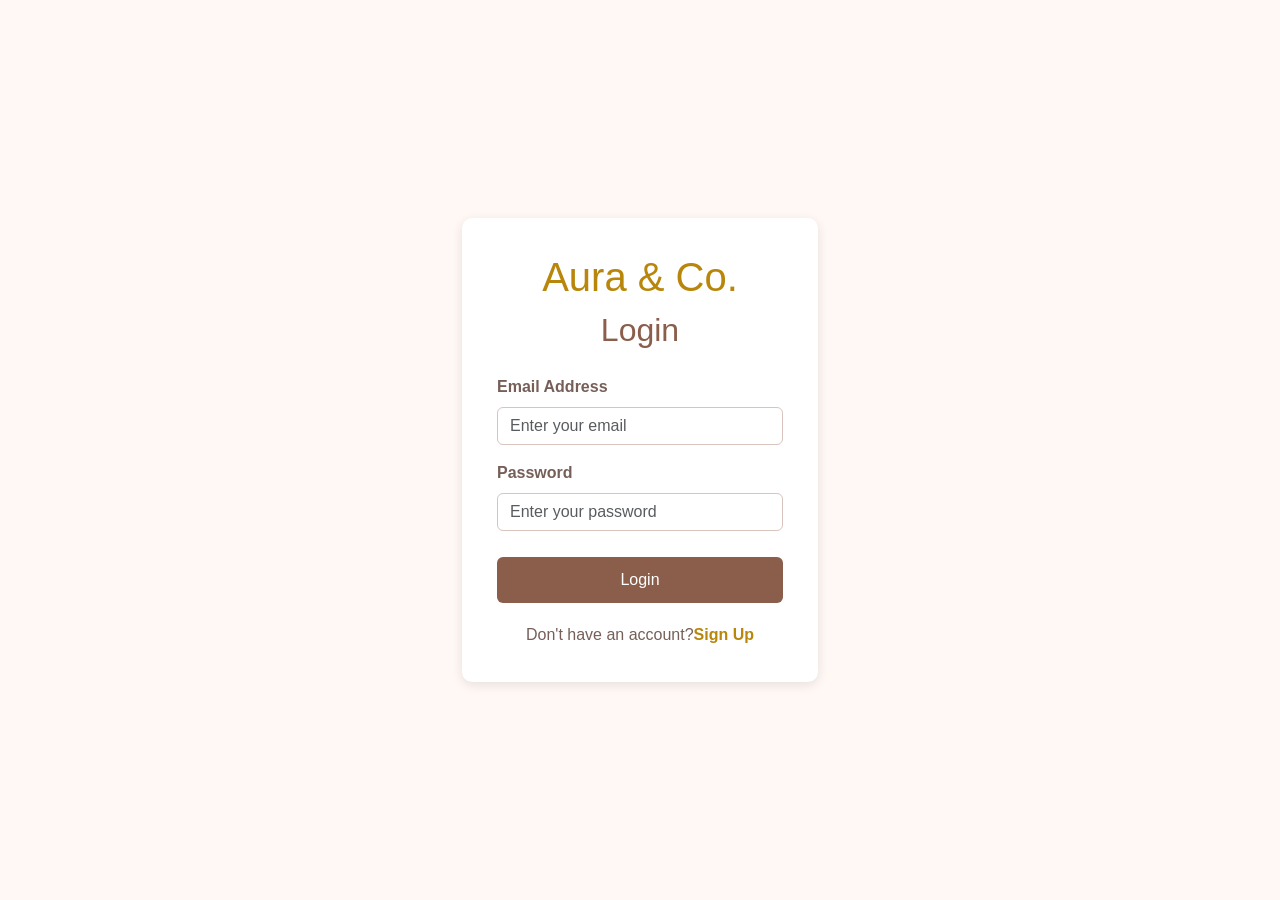
<file: checkout.html>
<!DOCTYPE html>
<html lang="en">
<head>
    <meta charset="UTF-8">
    <meta name="viewport" content="width=device-width, initial-scale=1.0">
    <title>Aura & Co.</title>
    <link rel="stylesheet" href="style.css">
    <script src="script.js"></script>
    <link href="https://cdn.jsdelivr.net/npm/bootstrap@5.3.3/dist/css/bootstrap.min.css" rel="stylesheet">
    <script>
        if (localStorage.getItem("loggedIn") !== "true") {
            window.location.href = "login.html";
        }
    </script>
</head>
<body>
    <!-- CHECKOUT -->
    <section class="checkout-section">
        <h1>Checkout</h1>
        <!-- CUSTOMER INFORMATION -->
        <div class="checkout-form">
            <h2>Customer Information</h2>
            <label for="customerName">Full Name</label>
            <input type="text" id="customerName" placeholder="Enter your full name">
            <label for="customerPhone">Phone Number</label>
            <input type="text" id="customerPhone" placeholder="Enter your phone number">
            <label for="customerEmail">Email Address</label>
            <input type="email" id="customerEmail" placeholder="Enter your email address">
            <label for="customerAddress">Address</label>
            <textarea id="customerAddress" placeholder="Enter your complete address"></textarea>
            <label for="customerCity">City</label>
            <input type="text" id="customerCity" placeholder="Enter your city">
        </div>
        <!-- ORDER SUMMARY -->
        <div class="order-summary">
            <h2>Order Summary</h2>
            <div id="checkoutItems"><!-- CART ITEMS WILL SHOW HERE --></div>
            <p class="checkout-total">
            Total: <span id="checkoutTotal">Rs. 0</span>
            </p>
        </div>
        <!-- PAYMENT METHOD -->
        <div class="payment-method">
            <h2>Payment Method</h2>
            <label><input type="radio" name="payment" value="Cash on Delivery" checked>Cash on Delivery</label>
            <label><input type="radio" name="payment" value="Online Payment">Online Payment</label>
        </div>
        <!-- BILL SUMMARY -->
        <div class="bill-summary">
            <h2>Bill Summary</h2>
            <p>Subtotal:
            <span id="checkoutSubtotal">Rs. 0</span>
            </p>
            <p>Delivery Charges:<span id="deliveryCharges">Rs. 250</span></p>
            <hr>
            <p class="final-total">Total Bill:
            <span id="finalTotal">Rs. 0</span>
            </p>
        </div>
        <!-- PLACE ORDER -->
        <div class="place-order">
            <button id="placeOrderBtn">Place Order</button>
        </div>
    </section>
        <script src="script.js"></script>
        <!-- Bootstrap JS -->
    <script src="https://cdn.jsdelivr.net/npm/bootstrap@5.3.3/dist/js/bootstrap.bundle.min.js"></script>
</body>
</html>
</file>
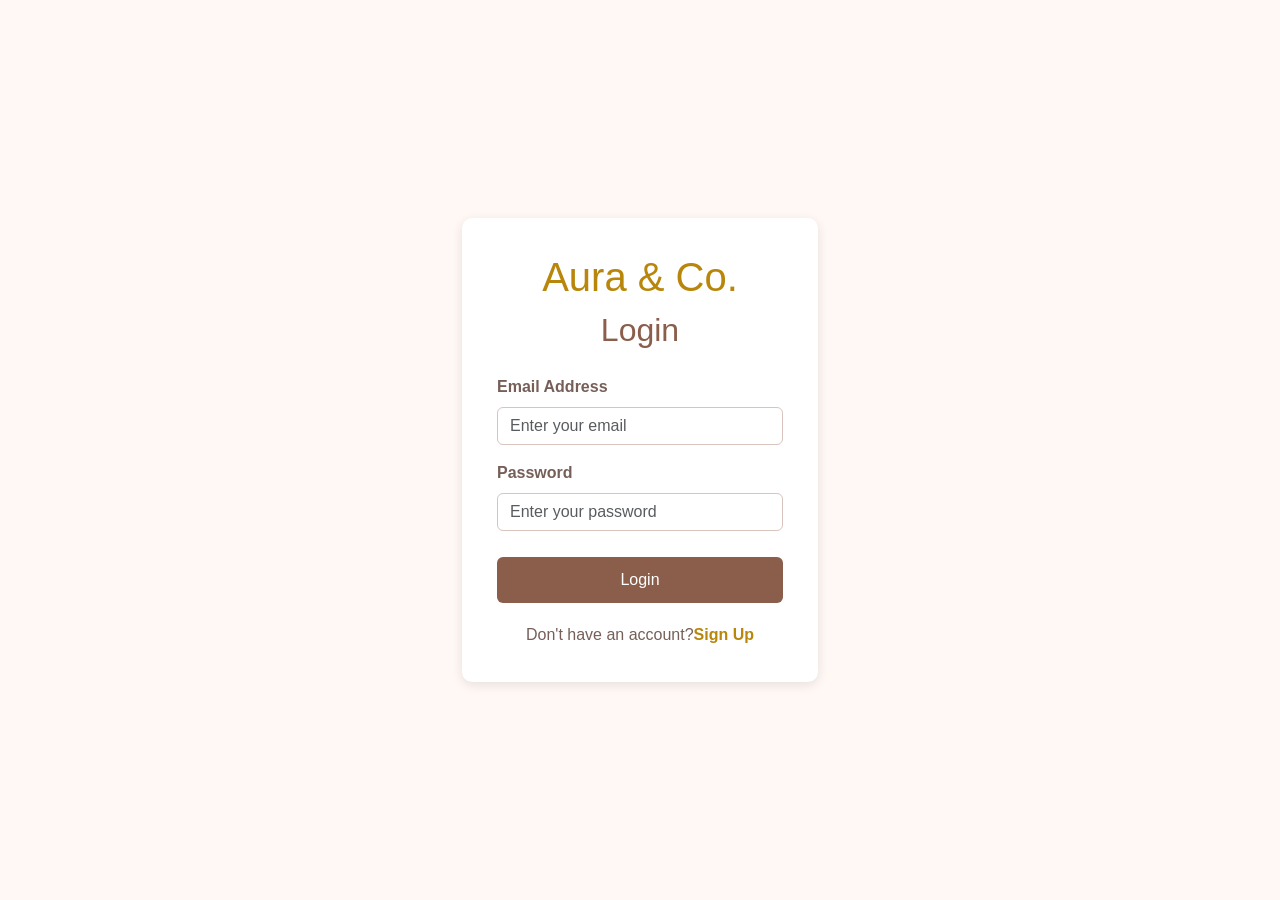
<file: login.html>
<!DOCTYPE html>
<html lang="en">
<head>
    <meta charset="UTF-8">
    <meta name="viewport" content="width=device-width, initial-scale=1.0">
    <title>Aura & Co.</title>
    <link href="https://cdn.jsdelivr.net/npm/bootstrap@5.3.3/dist/css/bootstrap.min.css" rel="stylesheet">
    <link rel="stylesheet" href="style.css">
    <script src="script.js"></script>

</head>
<body>
    <section class="login-section">
        <div class="container">
            <div class="row justify-content-center">
                <div class="col-12 col-sm-10 col-md-6 col-lg-4">
                    <div class="login-box">
                        <h1>Aura & Co.</h1>
                        <h2>Login</h2>
                        <form id="loginForm">
                            <div class="mb-3">
                                <label for="loginEmail" class="form-label">Email Address</label>
                                <input type="email" id="loginEmail" class="form-control" placeholder="Enter your email">
                            </div>
                            <div class="mb-3">
                                <label for="loginPassword" class="form-label">Password</label>
                                <input type="password" id="loginPassword" class="form-control" placeholder="Enter your password">
                            </div>
                            <button type="submit" class="btn login-btn w-100">Login</button>
                        </form>
                    <p>Don't have an account?<a href="signup.html">Sign Up</a></p>
                    </div>
                </div>
            </div>
        </div>
    </section>
</body>
</html>
</file>
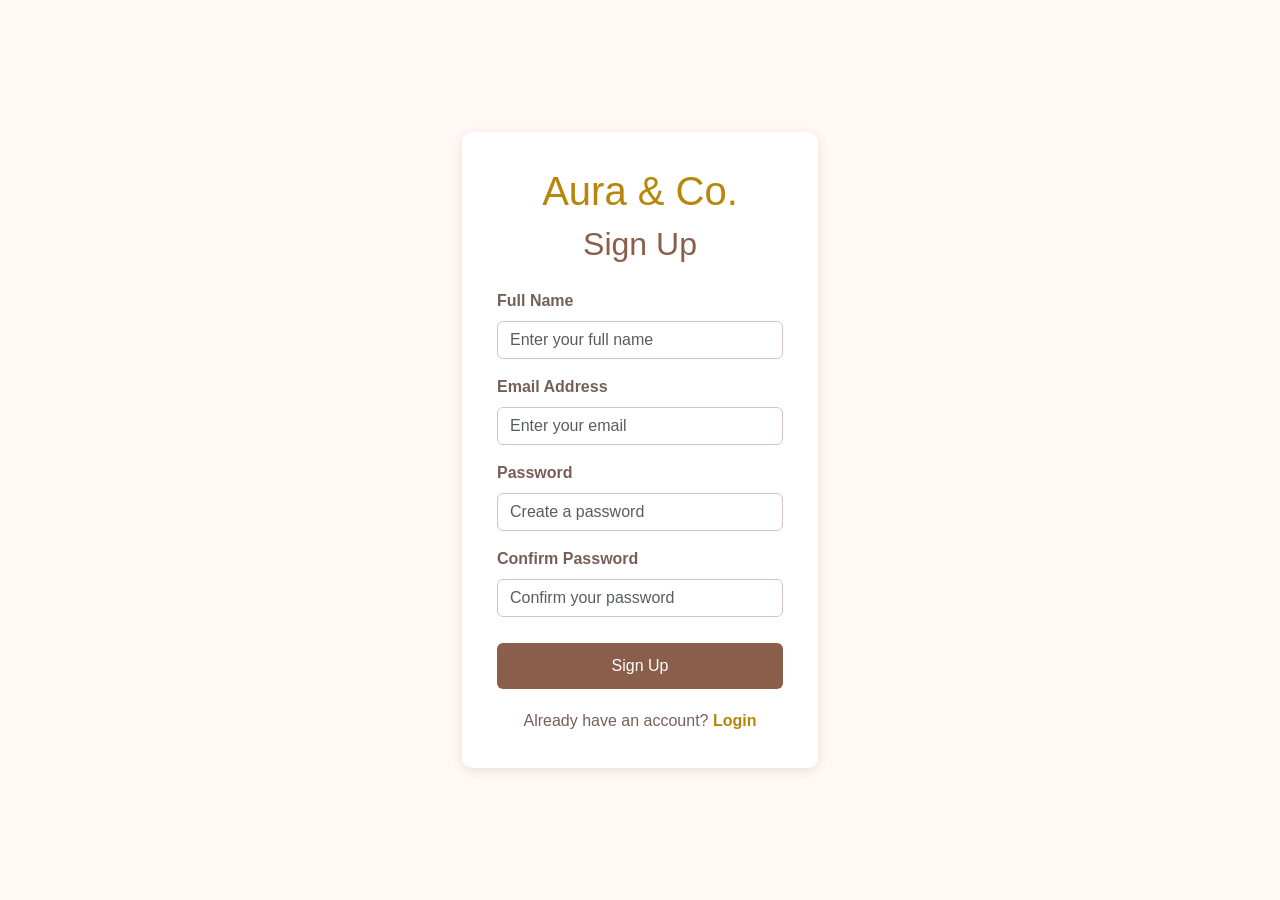
<file: signup.html>
<!DOCTYPE html>
<html lang="en">
<head>
    <meta charset="UTF-8">
    <meta name="viewport" content="width=device-width, initial-scale=1.0">
    <title>Aura & Co.</title>
    <link href="https://cdn.jsdelivr.net/npm/bootstrap@5.3.3/dist/css/bootstrap.min.css" rel="stylesheet">
    <link rel="stylesheet" href="style.css">
</head>
<body>
    <section class="login-section">
        <div class="container">
            <div class="row justify-content-center">
                <div class="col-12 col-sm-10 col-md-6 col-lg-4">
                    <div class="login-box">
                        <h1>Aura & Co.</h1>
                        <h2>Sign Up</h2>
                       <form id="signupForm">
                        <div class="mb-3">
                            <label for="signupName" class="form-label">Full Name</label>
                            <input type="text" id="signupName" class="form-control" placeholder="Enter your full name">
                        </div>
                        <div class="mb-3">
                            <label for="signupEmail" class="form-label">Email Address</label>
                            <input type="email" id="signupEmail" class="form-control" placeholder="Enter your email">
                        </div>
                        <div class="mb-3">
                            <label for="signupPassword" class="form-label">Password</label>
                            <input type="password" id="signupPassword" class="form-control" placeholder="Create a password">
                        </div>
                        <div class="mb-3">
                            <label for="confirmPassword" class="form-label">Confirm Password</label>
                            <input type="password" id="confirmPassword" class="form-control" placeholder="Confirm your password">
                        </div>
                        <button type="submit" class="btn login-btn w-100">Sign Up</button>
                    </form>
                        <p>Already have an account? <a href="login.html">Login</a></p>
                    </div>
                </div>
            </div>
        </div>
    </section>
</body>
</html>
</file>
<file: style.css>
/*  BASIC STYLES */
*{
    margin: 0;
    padding: 0;
    box-sizing: border-box;
}
body {
    font-family: Arial, sans-serif;
    background-color: white;
    color: #222;
}
a {
    text-decoration: none;
}
img {
    max-width: 100%;
}
/* <header> */
header {
    background-color: #8b5e4b;
    padding: 15px 40px;
}
nav {
    display: flex;
    align-items: center;
    justify-content: space-between;
}
nav img {
    width: 100px;
}
nav ul {
    display: flex;
    list-style: none;
    gap: 25px;
}
nav ul li a {
    color: white;
    font-size: 16px;
}
nav ul li a:hover {
    color: #f3d9d2;
}
nav > a {
    color: white;
}
nav > a:hover {
    color: #f3d9d2;
}
/*  <main> */
/* HERO */
.hero {
    background-image: url("images/Hero.jfif");
    background-size: cover;
    background-position: center;
    height: 500px;
    position: relative;
}
.hero-content {
    position: absolute;
    right: 200px;
    bottom: 200px;
}
.hero a {
    color: #8b5e4b;
    font-size: 17px;
    padding: 8px 15px;
}
.hero a:hover {
    font-weight: bold;
}
/* HERO RESPONSIVE */
@media (max-width: 768px) {
    .hero {
        height: 400px;
    }
    .hero-content {
        right: 50px;
        bottom: 120px;
    }
    .hero a {
        font-size: 16px;
        padding: 7px 12px;
    }
}
/* OUR COLLECTION */
.our-collection {
    text-align: center;
    padding: 60px 40px;
    background-color: #fff8f5;
}
.our-collection h2 {
    color: #8b5e4b;
    font-size: 32px;
    margin-bottom: 10px;
}
.our-collection p {
    color: #765f58;
    font-size: 16px;
    margin-bottom: 30px;
}
.collection-container {
    display: flex;
    justify-content: center;
    gap: 25px;
}
/* OUR COLLECTION RESPONSIVE */
.collection-card {
    background-color: white;
    padding: 20px;
    border: 1px solid #ead8d0;
    text-align: center;
}
.collection-card img {
    width: 100%;
    height: 220px;
    object-fit: cover;
}
.collection-card h3 {
    color: #8b5e4b;
    font-size: 24px;
    margin: 15px 0 8px;
}
.collection-card p {
    color: #765f58;
    font-size: 15px;
}
.collection-card a {
    display: inline-block;
    background-color: #8b5e4b;
    color: white;
    padding: 10px 20px;
    margin-top: 15px;
}
.collection-card a:hover {
    background-color: #d8b4a0;
}
/* ABOUT AURA & CO */
.about {
    text-align: center;
    padding: 60px 40px;
    background-color: #fff8f5;
}
.about h2 {
    color: #8b5e4b;
    font-size: 32px;
    margin-bottom: 15px;
}
.about p {
    color: #765f58;
    font-size: 16px;
    max-width: 700px;
    margin: 10px auto;
}
.about a {
    display: inline-block;
    background-color: #8b5e4b;
    color: white;
    padding: 10px 20px;
    margin-top: 20px;
}
.about a:hover {
    background-color: #d8b4a0;
}
/* ABOUT RESPONSIVE */
@media (max-width: 768px) {
    .about {
        padding: 45px 20px;
    }
    .about h2 {
        font-size: 28px;
    }
    .about p {
        font-size: 15px;
    }
}
/* WHY CHOOSE AURA & CO. */
.why-choose {
    text-align: center;
    padding: 60px 40px;
    background-color: white;
}
.why-choose h2 {
    color: #8b5e4b;
    font-size: 32px;
    margin-bottom: 10px;
}
.why-choose > p {
    color: #765f58;
    font-size: 16px;
    margin-bottom: 30px;
}
.features-container {
    justify-content: center;
    gap: 25px;
}
.feature-box {
    padding: 25px;
    background-color: #fff8f5;
    border: 1px solid #ead8d0;
}
.feature-box h3 {
    color: #8b5e4b;
    font-size: 21px;
    margin-bottom: 10px;
}
.feature-box p {
    color: #765f58;
    font-size: 15px;
}
/* OUR COLLECTION */
.our-collection {
    text-align: center;
    padding: 60px 40px;
    background-color: #fff8f5;
}
.our-collection h2 {
    color: #8b5e4b;
    font-size: 32px;
    margin-bottom: 10px;
}
.our-collection p {
    color: #765f58;
    font-size: 16px;
    margin-bottom: 30px;
}
.collection-container {
    display: flex;
    justify-content: center;
    gap: 25px;
}
/* OUR COLLECTION */
.collection-card {
    background-color: white;
    padding: 20px;
    border: 1px solid #ead8d0;
    text-align: center;
}
.collection-card img {
    width: 100%;
    height: 220px;
    object-fit: cover;
}
.collection-card h3 {
    color: #8b5e4b;
    font-size: 24px;
    margin: 15px 0 8px;
}
.collection-card p {
    color: #765f58;
    font-size: 15px;
}
.collection-card a {
    display: inline-block;
    background-color: #8b5e4b;
    color: white;
    padding: 10px 20px;
    margin-top: 15px;
}
.collection-card a:hover {
    background-color: #d8b4a0;
}
/* NEWSLETTER */
.newsletter {
    text-align: center;
    padding: 60px 40px;
    background-color: #f8f3ed;
}
.newsletter h2 {
    color: #8b5e4b;
    font-size: 32px;
    margin-bottom: 10px;
}
.newsletter p {
    color: #765f58;
    font-size: 16px;
    max-width: 650px;
    margin: 0 auto 25px;
}
.newsletter input {
    width: 300px;
    padding: 12px;
    border: 1px solid #d8b4a0;
}
.newsletter button {
    padding: 12px 20px;
    background-color: #8b5e4b;
    color: white;
    border: none;
}
.newsletter button:hover {
    background-color: #d8b4a0;
}
/* NEWSLETTER RESPONSIVE */
@media (max-width: 768px) {
    .newsletter {
        padding: 45px 20px;
    }
    .newsletter h2 {
        font-size: 28px;
    }
    .newsletter p {
        font-size: 15px;
    }
    .newsletter input {
        width: 100%;
        max-width: 300px;
        margin-bottom: 10px;
    }
    .newsletter button {
        width: auto;
    }
}
/* FOOTER */
.footer {
    background-color: #8b5e4b;
    color: white;
    padding: 40px;
}
.footer-container {
    gap: 30px;
}
/* Brand Information */
.footer-box h2 {
    font-size: 25px;
    margin-bottom: 10px;
}
.footer-box p {
    font-size: 14px;
    line-height: 1.6;
}
/* Links */
.footer-box h3 {
    font-size: 20px;
    margin-bottom: 15px;
}
.footer-box ul {
    list-style: none;
    padding: 0;
}
.footer-box ul li {
    margin-bottom: 8px;
}
.footer-box ul li a {
    color: white;
    font-size: 14px;
}
.footer-box ul li a:hover {
    color: #f3d9d2;
}
/* Contact Information */
.footer-box p {
    font-size: 14px;
    margin-bottom: 8px;
}
/* Social Media */
.social-links {
    text-align: center;
    margin-top: 25px;
}
.social-links a {
    color: white;
    margin: 0 10px;
    font-size: 14px;
}
.social-links a:hover {
    color: #f3d9d2;
}
/* Ending */
.footer-bottom {
    text-align: center;
    margin-top: 30px;
    padding-top: 15px;
    border-top: 1px solid #d8b4a0;
}
.footer-bottom p {
    font-size: 14px;
}
/* SHOP PAGE */
.shop-page {
    padding: 60px 0;
    background-color: #fff8f5;
}
.shop-page h1 {
    text-align: center;
    color: #8b5e4b;
    font-size: 40px;
    margin-bottom: 15px;
}
.shop-page > .container > p {
    text-align: center;
    color: #765f58;
    font-size: 17px;
    margin-bottom: 50px;
}
/* CATEGORY HEADING */
.shop-category {
    margin-top: 50px;
}
.shop-category h2 {
    text-align: center;
    color: #8b5e4b;
    font-size: 30px;
    margin-bottom: 10px;
}
.shop-category > p {
    text-align: center;
    color: #765f58;
    font-size: 16px;
    margin-bottom: 30px;
}
/* PRODUCT CARDS */
.product-card {
    background-color: white;
    border: 1px solid #ead8d0;
    padding: 15px;
    text-align: center;
}
.product-card img {
    width: 100%;
    height: 250px;
    object-fit: contain;
}
.product-card h3 {
    color: #8b5e4b;
    font-size: 22px;
    margin-top: 15px;
}
.product-card p {
    color: #765f58;
    font-size: 15px;
}
.product-card span {
   display: block;
    color: #765f58;
    font-size: 18px;
    font-weight: bold;
    margin-top: 8px;
}
/* FAVORITE BUTTON */
.favorite-btn {
    display: inline-block;
    background-color: white;
    border: none;
    font-size: 25px;
    color: #8b5e4b;
    cursor: pointer;
    vertical-align: middle;
    margin-left: 5px;
}
.favorite-btn:hover {
    color: #d8b4a0;
}
/* ADD TO CART BUTTON */
.add-cart-btn {
    display: inline-block;
    background-color: #8b5e4b;
    color: white;
    border: none;
    padding: 10px 20px;
    margin-top: 10px;
    cursor: pointer;
    vertical-align: middle;
}
.add-cart-btn:hover {
    background-color: #d8b4a0;
    color: white;
}
/*CART POPUP */
.cart-popup-overlay {
    display: none;
    position: fixed;
    top: 0;
    left: 0;
    width: 100%;
    height: 100%;
    background: rgba(50, 35, 28, 0.60);
    backdrop-filter: blur(6px);
    justify-content: center;
    align-items: center;
    padding: 20px;
    z-index: 9999;
}
/* POPUP BOX */
.cart-popup {
    width: 620px;
    max-width: 100%;
    background: #fff8f5;
    border: 1px solid #d8b27c;
    border-radius: 18px;
    padding: 42px;
    position: relative;
    text-align: center;
    box-shadow: 0 20px 60px rgba(50, 30, 20, 0.30);
    animation: popupAppear 0.35s ease;
}
/* POPUP ANIMATION */
@keyframes popupAppear {
    from {
        opacity: 0;
        transform: scale(0.92) translateY(20px);
    }
    to {
        opacity: 1;
        transform: scale(1) translateY(0);
    }
}
/* CLOSE BUTTON */
.popup-close {
    position: absolute;
    top: 15px;
    right: 20px;
    border: none;
    background: transparent;
    font-size: 32px;
    font-weight: 300;
    color: #5b4034;
    cursor: pointer;
    transition: 0.3s;
}
.popup-close:hover {
    color: #b8860b;
}
/* CHECK CIRCLE */
.popup-check {
    width: 75px;
    height: 75px;
    border: 2px solid #d8b27c;
    border-radius: 50%;
    margin: 0 auto 18px;
    display: flex;
    align-items: center;
    justify-content: center;
    font-size: 42px;
    color: #4d3428;
    font-family: Georgia, serif;
}
/* HEADING */
.cart-popup h2 {
    margin: 0;
    font-family: Georgia, "Times New Roman", serif;
    font-size: 38px;
    font-weight: normal;
    color: #4b342b;
}
/* DECORATION */
.popup-decoration {
    color: #c99a4b;
    font-size: 18px;
    margin: 14px 0 28px;
    letter-spacing: 2px;
}
/* PRODUCT AREA */
.popup-product {
    display: flex; 
    align-items: center;
    gap: 30px;
    text-align: left;
    margin-bottom: 32px;
    padding: 0 15px;
}
/* PRODUCT IMAGE */
.popup-product img {
    width: 145px;
    height: 145px;
    object-fit: cover;
    border-radius: 10px;
    border: 1px solid #ead8d0;
    background: #f3d9d2;
}
/* PRODUCT INFORMATION */
.popup-product-info {
    flex: 1;
}
.popup-product-info h3 {
    margin: 0 0 10px;
    font-family: Georgia, "Times New Roman", serif;
    font-size: 26px;
    font-weight: normal;
    color: #4b342b;
}
.popup-product-info p {
    margin: 0 0 13px;
    font-size: 19px;
    font-weight: bold;
    color: #8b5e4b;
}
.popup-product-info span {
    display: block;
    font-size: 15px;
    line-height: 1.6;
    color: #765f58;
}
/* BUTTON AREA */
.popup-buttons {
    display: flex;
    gap: 15px;
}
/* BOTH BUTTONS */
.popup-buttons button {
    flex: 1;
    padding: 15px 18px;
    border-radius: 7px;
    font-size: 13px;
    font-weight: 600;
    letter-spacing: 0.8px;
    cursor: pointer;
    transition: 0.3s;
}
/* CONTINUE SHOPPING */
#continueShopping {
    background: transparent;
    border: 1px solid #b8860b;
    color: #765f58;
}
#continueShopping:hover {
    background: #b8860b;
    color: white;
}
/* VIEW CART */
#viewCart {
    background: #8b5e4b;
    border: 1px solid #8b5e4b;
    color: white;
}
#viewCart:hover {
    background: #6f493b;
    border-color: #6f493b;
}
/* MOBILE */
@media (max-width: 600px) {
    .cart-popup {
        padding: 30px 20px;
    }
    .cart-popup h2 {
        font-size: 30px;
    }
    .popup-product {
        flex-direction: column;
        text-align: center;
        gap: 15px;
    }
    .popup-product img {
        width: 120px;
        height: 120px;

    }
    .popup-product-info h3 {

        font-size: 22px;
    }
    .popup-buttons {
        flex-direction: column;
    }
}
/* CART SECTION */
.cart-section {
    padding: 60px 8%;
    min-height: 400px;
}
.cart-section h1 {
    text-align: center;
    color: #8b5e4b;
    margin-bottom: 40px;
    font-size: 35px;
}
/* CART SUMMARY */
.cart-summary {
    width: 350px;
    margin: 30px auto 60px;
    padding: 25px;
    background-color: #fff8f5;
    border: 1px solid #ead8d0;
    text-align: center;
}
.cart-summary h2 {
    color: #8b5e4b;
    margin-bottom: 20px;
}
.cart-summary p {
    color: #765f58;
    font-size: 18px;
}
#cartTotal {
    color: #b8860b;
    font-weight: bold;
}
#checkoutBtn {
    background-color: #8b5e4b;
    color: white;
    border: none;
    padding: 12px 25px;
    cursor: pointer;
}
#checkoutBtn:hover {
    background-color: #b8860b;
}
/* RESPONSIVE */
@media (max-width: 768px) {
    .cart-section {
        padding: 40px 5%;
    }
    .cart-section h1 {
        font-size: 28px;
    }
    .cart-summary {
        width: 90%;
    }
}
/* CART ITEM */

.cart-item {
    display: flex;
    align-items: center;
    gap: 25px;
    padding: 20px;
    margin-bottom: 20px;
    background-color: #fff8f5;
    border: 1px solid #ead8d0;
}

.cart-item img {
    width: 100px;
    height: 120px;
    object-fit: cover;
}

.cart-item-info {
    flex: 1;
}

.cart-item-info h3 {
    color: #8b5e4b;
    margin-bottom: 8px;
}

.cart-item-info p {
    color: #b8860b;
    font-weight: bold;
}


/* QUANTITY */

.quantity {
    display: flex;
    align-items: center;
    gap: 10px;
}

.quantity button {
    width: 30px;
    height: 30px;
    border: none;
    background-color: #8b5e4b;
    color: white;
    cursor: pointer;
}

.quantity span {
    font-weight: bold;
}
/* REMOVE BUTTON */
.remove-btn {
    border: none;
    background-color: transparent;
    color: #8b5e4b;
    cursor: pointer;
    font-weight: bold;
}
.remove-btn:hover {
    color: #b8860b;
}
/* MOBILE */
@media (max-width: 768px) {
    .cart-item {
        flex-wrap: wrap;
        gap: 15px;
    }
    .cart-item img {
        width: 80px;
        height: 100px;
    }
    .cart-item-info {
        min-width: 150px;
    }
}
/* EMPTY CART */
.empty-cart {
    text-align: center;
    padding: 50px 20px;
}
.empty-cart h2 {
    color: #8b5e4b;
    margin-bottom: 10px;
}
.empty-cart p {
    color: #765f58;
    margin-bottom: 20px;
}
.empty-cart a {
    display: inline-block;
    background-color: #8b5e4b;
    color: white;
    padding: 10px 20px;
    text-decoration: none;
    border-radius: 5px;
}
.empty-cart a:hover {
    background-color: #b8860b;
}
/* CHECKOUT PAGE */
.checkout-section {
    padding: 50px 8%;
    background-color: #fff8f5;
}
.checkout-section h1 {
    text-align: center;
    color: #765f58;
    margin-bottom: 40px;
}
.checkout-form,
.order-summary,
.payment-method,
.bill-summary {
    background-color: white;
    padding: 25px;
    margin-bottom: 25px;
    border-radius: 10px;
    box-shadow: 0 2px 8px rgba(0, 0, 0, 0.08);
}
.checkout-section h2 {
    color: #8b5e4b;
    margin-bottom: 20px;
}
.checkout-form label {
    display: block;
    margin-top: 15px;
    margin-bottom: 5px;
    color: #765f58;
    font-weight: bold;
}
.checkout-form input,
.checkout-form textarea {
    width: 100%;
    padding: 10px;
    border: 1px solid #d8c4bd;
    border-radius: 5px;
    outline: none;
}
.checkout-form textarea {
    height: 100px;
    resize: none;
}
.payment-method label {
    display: block;
    margin: 12px 0;
    color: #765f58;
}
.payment-method input {
    margin-right: 8px;
}
.bill-summary p {
    display: flex;
    justify-content: space-between;
    color: #765f58;
    margin: 12px 0;
}
.final-total {
    font-size: 20px;
    font-weight: bold;
    color: #8b5e4b !important;
}
.place-order {
    text-align: center;
    margin-top: 30px;
}
#placeOrderBtn {
    background-color: #8b5e4b;
    color: white;
    border: none;
    padding: 12px 35px;
    border-radius: 5px;
    font-size: 16px;
    cursor: pointer;
}
#placeOrderBtn:hover {
    background-color: #f3d9d2;
    color: #765f58;
}
.checkout-item img {
    width: 80px;
    height: 80px;
    object-fit: contain;
}
/* ORDER SUCCESS POPUP */
.order-popup {
    position: fixed;
    top: 0;
    left: 0;
    width: 100%;
    height: 100%;
    background-color: rgba(0, 0, 0, 0.4);
    display: flex;
    justify-content: center;
    align-items: center;
    z-index: 9999;
}
.order-popup-box {
    background-color: #fff8f5;
    width: 90%;
    max-width: 400px;
    padding: 35px 25px;
    text-align: center;
    border-radius: 12px;
    box-shadow: 0 5px 20px rgba(0, 0, 0, 0.2);
}
.success-icon {
    width: 60px;
    height: 60px;
    margin: 0 auto 15px;
    background-color: #b8860b;
    color: white;
    border-radius: 50%;
    display: flex;
    justify-content: center;
    align-items: center;
    font-size: 32px;
}
.order-popup-box h2 {
    color: #8b5e4b;
    margin-bottom: 10px;
}
.order-popup-box p {
    color: #765f58;
    margin-bottom: 25px;
}
#orderPopupBtn {
    background-color: #8b5e4b;
    color: white;
    border: none;
    padding: 12px 25px;
    border-radius: 5px;
    cursor: pointer;
}
#orderPopupBtn:hover {
    background-color: #f3d9d2;
    color: #765f58;
}
/* LOGIN & SIGNUP PAGE */
.login-section {
    min-height: 100vh;
    background-color: #fff8f5;
    display: flex;
    align-items: center;
    padding: 40px 0;
}
.login-box {
    background-color: white;
    padding: 35px;
    border-radius: 10px;
    box-shadow: 0 3px 12px rgba(0, 0, 0, 0.1);
}
.login-box h1 {
    text-align: center;
    color: #b8860b;
    margin-bottom: 10px;
}
.login-box h2 {
    text-align: center;
    color: #8b5e4b;
    margin-bottom: 25px;
}
.login-box .form-label {
    color: #765f58;
    font-weight: bold;
}
.login-box .form-control {
    border: 1px solid #d8c4bd;
}
.login-box .form-control:focus {
    border-color: #b8860b;
    box-shadow: none;
}
.login-btn {
    background-color: #8b5e4b;
    color: white;
    padding: 10px;
    margin-top: 10px;
}
.login-btn:hover {
    background-color: #f3d9d2;
    color: #765f58;
}
.login-box p {
    text-align: center;
    color: #765f58;
    margin-top: 20px;
    margin-bottom: 0;
}

.login-box p a {
    color: #b8860b;
    text-decoration: none;
    font-weight: bold;
}
.login-box p a:hover {
    color: #8b5e4b;
}
 /* ABOUT PAGE */
.about-intro {
    padding: 60px 8%;
    background-color: #fff8f5;
}
.about-intro h1 {
    color: #8b5e4b;
    margin-bottom: 20px;
}
.about-intro p {
    color: #765f58;
    line-height: 1.8;
}
.about-intro img {
    width: 100%;
    max-width: 400px;
    display: block;
    margin: auto;
}
/* OUR STORY */
.our-story {
    padding: 60px 8%;
    background-color: white;
}
.our-story h2 {
    color: #8b5e4b;
    margin-bottom: 20px;
}
.our-story p {
    color: #765f58;
    line-height: 1.8;
}
/* WHY AURA */
.why-aura {
    padding: 60px 8%;
    background-color: #fff8f5;
}
.why-aura h2 {
    color: #8b5e4b;
}
.about-card {
    background-color: white;
    padding: 30px;
    text-align: center;
    border-radius: 10px;
    height: 100%;
    box-shadow: 0 2px 8px rgba(0, 0, 0, 0.08);
}
.about-card h3 {
    color: #b8860b;
    margin-bottom: 15px;
}
.about-card p {
    color: #765f58;
    line-height: 1.7;
}
/* CUSTOMER SERVICE */
.customer-service {
    padding: 60px 8%;
    background-color: white;
}
.customer-service h2 {
    color: #8b5e4b;
    margin-bottom: 30px;
}
.service-box {
    background-color: #fff8f5;
    padding: 30px;
    border-radius: 10px;
    border-left: 5px solid #b8860b;
}
.service-box h3 {
    color: #8b5e4b;
    margin-bottom: 12px;
}
.service-box p {
    color: #765f58;
    line-height: 1.7;
    margin-bottom: 0;
}
/* CONTACT PAGE */
/* CONTACT INTRO */
.contact-intro {
    padding: 60px 8%;
    background-color: #fff8f5;
}
.contact-intro h1 {
    color: #8b5e4b;
    margin-bottom: 15px;
}
.contact-intro p {
    color: #765f58;
    line-height: 1.7;
}
/* CONTACT INFORMATION */
.contact-information {
    padding: 60px 8%;
    background-color: white;
}
.contact-card {
    background-color: #fff8f5;
    padding: 30px;
    text-align: center;
    border-radius: 10px;
    height: 100%;
    box-shadow: 0 2px 8px rgba(0, 0, 0, 0.08);
}
.contact-card h3 {
    color: #b8860b;
    margin-bottom: 15px;
}
.contact-card p {
    color: #765f58;
    margin-bottom: 0;
}
/* CONTACT FORM */
.contact-form-section {
    padding: 60px 8%;
    background-color: #fff8f5;
}
.contact-form-box {
    background-color: white;
    padding: 35px;
    border-radius: 10px;
    box-shadow: 0 3px 12px rgba(0, 0, 0, 0.08);
}
.contact-form-box h2 {
    text-align: center;
    color: #8b5e4b;
    margin-bottom: 25px;
}
.contact-form-box .form-label {
    color: #765f58;
    font-weight: bold;
}
.contact-form-box .form-control {
    border: 1px solid #d8c4bd;
}
.contact-form-box .form-control:focus {
    border-color: #b8860b;
    box-shadow: none;
}
.contact-btn {
    background-color: #8b5e4b;
    color: white;
    padding: 10px 25px;
}
.contact-btn:hover {
    background-color: #f3d9d2;
    color: #765f58;
}
/* CONTACT SUCCESS POPUP */
.contact-popup {
    display: none;
    position: fixed;
    top: 0;
    left: 0;
    width: 100%;
    height: 100%;
    background-color: rgba(0, 0, 0, 0.4);
    align-items: center;
    justify-content: center;
    z-index: 9999;
}
.contact-popup-box {
    background-color: white;
    width: 90%;
    max-width: 400px;
    padding: 35px;
    text-align: center;
    border-radius: 12px;
    box-shadow: 0 5px 20px rgba(0, 0, 0, 0.2);
}
.contact-popup-box h2 {
    color: #b8860b;
    margin-bottom: 15px;
}
.contact-popup-box p {
    color: #765f58;
    line-height: 1.6;
}
.contact-popup-box button {
    background-color: #8b5e4b;
    color: white;
    border: none;
    padding: 10px 30px;
    border-radius: 6px;
    margin-top: 10px;
}
.contact-popup-box button:hover {
    background-color: #f3d9d2;
    color: #765f58;
}
</file>
